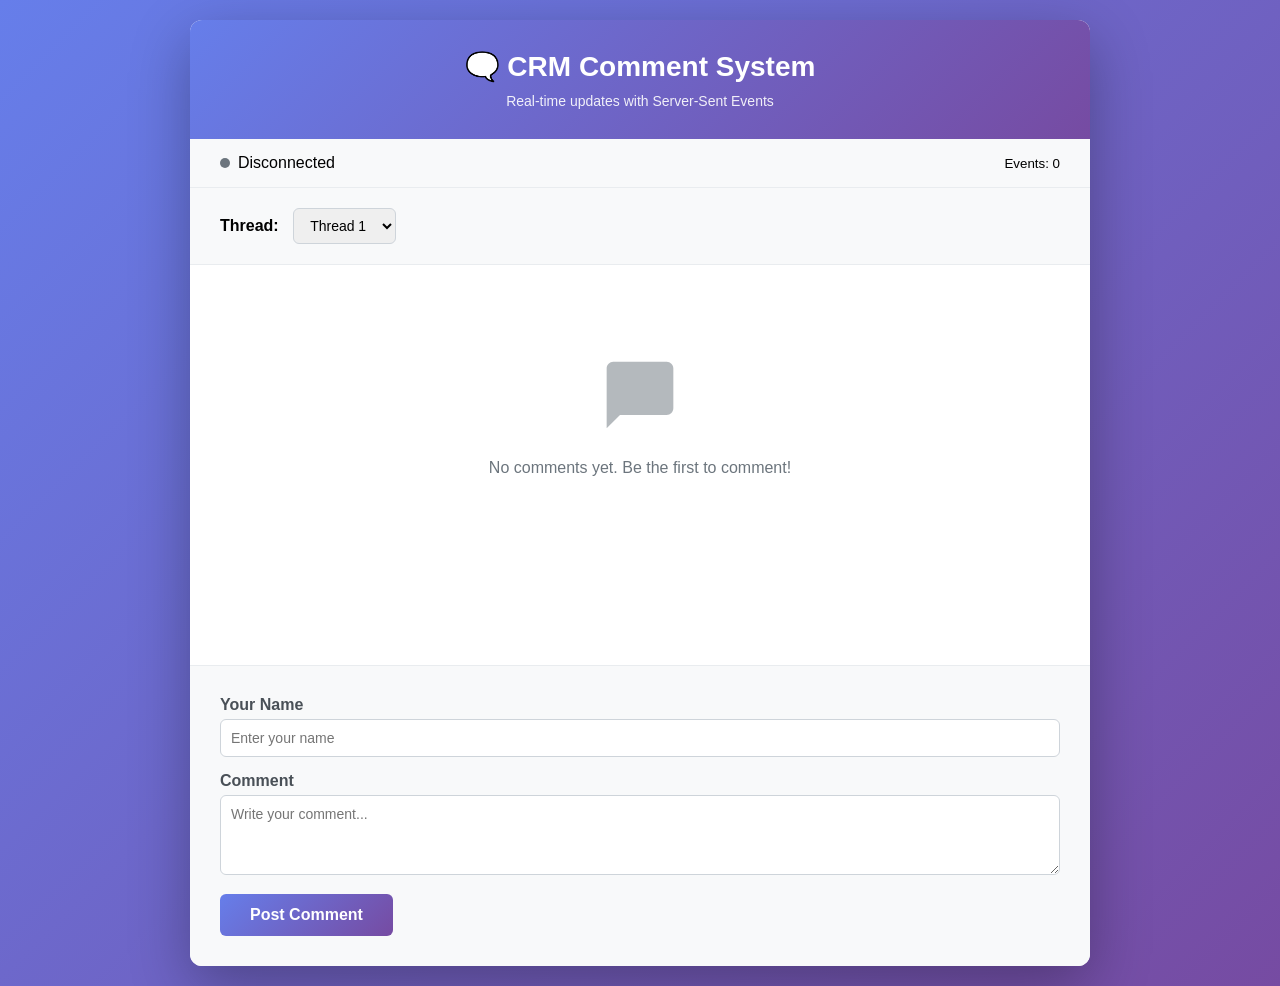
<file: examples/crm_comments/client.html>
<!DOCTYPE html>
<html lang="en">

<head>
    <meta charset="UTF-8">
    <meta name="viewport" content="width=device-width, initial-scale=1.0">
    <title>CRM Comments - Real-time Updates</title>
    <style>
        * {
            margin: 0;
            padding: 0;
            box-sizing: border-box;
        }

        body {
            font-family: -apple-system, BlinkMacSystemFont, 'Segoe UI', Roboto, Oxygen, Ubuntu, Cantarell, sans-serif;
            background: linear-gradient(135deg, #667eea 0%, #764ba2 100%);
            min-height: 100vh;
            padding: 20px;
        }

        .container {
            max-width: 900px;
            margin: 0 auto;
            background: white;
            border-radius: 12px;
            box-shadow: 0 20px 60px rgba(0, 0, 0, 0.3);
            overflow: hidden;
        }

        .header {
            background: linear-gradient(135deg, #667eea 0%, #764ba2 100%);
            color: white;
            padding: 30px;
            text-align: center;
        }

        .header h1 {
            font-size: 28px;
            margin-bottom: 10px;
        }

        .header .subtitle {
            font-size: 14px;
            opacity: 0.9;
        }

        .status {
            padding: 15px 30px;
            background: #f8f9fa;
            border-bottom: 1px solid #e9ecef;
            display: flex;
            justify-content: space-between;
            align-items: center;
        }

        .status-indicator {
            display: flex;
            align-items: center;
            gap: 8px;
        }

        .status-dot {
            width: 10px;
            height: 10px;
            border-radius: 50%;
            background: #6c757d;
            animation: pulse 2s infinite;
        }

        .status-dot.connected {
            background: #28a745;
        }

        @keyframes pulse {

            0%,
            100% {
                opacity: 1;
            }

            50% {
                opacity: 0.5;
            }
        }

        .thread-selector {
            padding: 20px 30px;
            background: #f8f9fa;
            border-bottom: 1px solid #e9ecef;
        }

        .thread-selector label {
            font-weight: 600;
            margin-right: 10px;
        }

        .thread-selector select {
            padding: 8px 12px;
            border: 1px solid #ced4da;
            border-radius: 6px;
            font-size: 14px;
            cursor: pointer;
        }

        .comments-section {
            padding: 30px;
            min-height: 400px;
        }

        .comment {
            background: #f8f9fa;
            padding: 15px;
            border-radius: 8px;
            margin-bottom: 15px;
            border-left: 3px solid #667eea;
            transition: all 0.3s ease;
        }

        .comment.new-comment {
            animation: slideIn 0.5s ease;
            background: #e7f3ff;
            border-left-color: #28a745;
        }

        .comment.updated-comment {
            animation: highlight 0.5s ease;
            background: #fff3cd;
            border-left-color: #ffc107;
        }

        @keyframes slideIn {
            from {
                opacity: 0;
                transform: translateY(-20px);
            }

            to {
                opacity: 1;
                transform: translateY(0);
            }
        }

        @keyframes highlight {

            0%,
            100% {
                background: #f8f9fa;
            }

            50% {
                background: #fff3cd;
            }
        }

        .comment-header {
            display: flex;
            justify-content: space-between;
            align-items: center;
            margin-bottom: 8px;
        }

        .comment-author {
            font-weight: 600;
            color: #495057;
        }

        .comment-time {
            font-size: 12px;
            color: #6c757d;
        }

        .comment-content {
            color: #212529;
            line-height: 1.5;
        }

        .comment-actions {
            margin-top: 10px;
            display: flex;
            gap: 10px;
        }

        .comment-actions button {
            padding: 4px 12px;
            font-size: 12px;
            border: none;
            border-radius: 4px;
            cursor: pointer;
            transition: all 0.2s;
        }

        .btn-edit {
            background: #007bff;
            color: white;
        }

        .btn-edit:hover {
            background: #0056b3;
        }

        .btn-delete {
            background: #dc3545;
            color: white;
        }

        .btn-delete:hover {
            background: #c82333;
        }

        .comment-form {
            padding: 30px;
            background: #f8f9fa;
            border-top: 1px solid #e9ecef;
        }

        .form-group {
            margin-bottom: 15px;
        }

        .form-group label {
            display: block;
            margin-bottom: 5px;
            font-weight: 600;
            color: #495057;
        }

        .form-group input,
        .form-group textarea {
            width: 100%;
            padding: 10px;
            border: 1px solid #ced4da;
            border-radius: 6px;
            font-size: 14px;
            font-family: inherit;
        }

        .form-group textarea {
            resize: vertical;
            min-height: 80px;
        }

        .btn-submit {
            background: linear-gradient(135deg, #667eea 0%, #764ba2 100%);
            color: white;
            padding: 12px 30px;
            border: none;
            border-radius: 6px;
            font-size: 16px;
            font-weight: 600;
            cursor: pointer;
            transition: transform 0.2s;
        }

        .btn-submit:hover {
            transform: translateY(-2px);
        }

        .btn-submit:active {
            transform: translateY(0);
        }

        .empty-state {
            text-align: center;
            padding: 60px 20px;
            color: #6c757d;
        }

        .empty-state svg {
            width: 80px;
            height: 80px;
            margin-bottom: 20px;
            opacity: 0.5;
        }

        .notification {
            position: fixed;
            top: 20px;
            right: 20px;
            background: white;
            padding: 15px 20px;
            border-radius: 8px;
            box-shadow: 0 4px 20px rgba(0, 0, 0, 0.15);
            animation: slideInRight 0.3s ease;
            z-index: 1000;
        }

        @keyframes slideInRight {
            from {
                transform: translateX(400px);
                opacity: 0;
            }

            to {
                transform: translateX(0);
                opacity: 1;
            }
        }
    </style>
</head>

<body>
    <div class="container">
        <div class="header">
            <h1>🗨️ CRM Comment System</h1>
            <div class="subtitle">Real-time updates with Server-Sent Events</div>
        </div>

        <div class="status">
            <div class="status-indicator">
                <div class="status-dot" id="statusDot"></div>
                <span id="statusText">Disconnected</span>
            </div>
            <div>
                <small id="eventCounter">Events: 0</small>
            </div>
        </div>

        <div class="thread-selector">
            <label for="threadSelect">Thread:</label>
            <select id="threadSelect">
                <option value="1">Thread 1</option>
                <option value="2">Thread 2</option>
                <option value="3">Thread 3</option>
            </select>
        </div>

        <div class="comments-section" id="commentsSection">
            <div class="empty-state">
                <svg viewBox="0 0 24 24" fill="currentColor">
                    <path d="M20 2H4c-1.1 0-2 .9-2 2v18l4-4h14c1.1 0 2-.9 2-2V4c0-1.1-.9-2-2-2z" />
                </svg>
                <p>No comments yet. Be the first to comment!</p>
            </div>
        </div>

        <div class="comment-form">
            <form id="commentForm">
                <div class="form-group">
                    <label for="author">Your Name</label>
                    <input type="text" id="author" name="author" required placeholder="Enter your name">
                </div>
                <div class="form-group">
                    <label for="content">Comment</label>
                    <textarea id="content" name="content" required placeholder="Write your comment..."></textarea>
                </div>
                <button type="submit" class="btn-submit">Post Comment</button>
            </form>
        </div>
    </div>

    <script>
        const API_BASE = 'http://localhost:8000';
        let eventSource = null;
        let currentThreadId = 1;
        let eventCount = 0;

        // Initialize
        document.addEventListener('DOMContentLoaded', () => {
            loadComments();
            connectSSE();

            // Thread selector
            document.getElementById('threadSelect').addEventListener('change', (e) => {
                currentThreadId = parseInt(e.target.value);
                loadComments();
                reconnectSSE();
            });

            // Comment form
            document.getElementById('commentForm').addEventListener('submit', handleSubmit);
        });

        // Connect to SSE stream
        function connectSSE() {
            if (eventSource) {
                eventSource.close();
            }

            const topic = `comment_thread:${currentThreadId}`;
            eventSource = new EventSource(`${API_BASE}/events?topic=${topic}`);

            eventSource.onopen = () => {
                document.getElementById('statusDot').classList.add('connected');
                document.getElementById('statusText').textContent = 'Connected';
                console.log('SSE connection established');
            };

            eventSource.onerror = (error) => {
                document.getElementById('statusDot').classList.remove('connected');
                document.getElementById('statusText').textContent = 'Disconnected';
                console.error('SSE connection error:', error);
                
                // Attempt reconnection after delay
                setTimeout(() => {
                    console.log('Attempting to reconnect...');
                    connectSSE();
                }, 3000);
            };

            // Handle comment events
            eventSource.addEventListener('comment_created', (e) => {
                eventCount++;
                document.getElementById('eventCounter').textContent = `Events: ${eventCount}`;
                loadComments();
                showNotification('New comment added!', 'success');
            });

            eventSource.addEventListener('comment_updated', (e) => {
                eventCount++;
                document.getElementById('eventCounter').textContent = `Events: ${eventCount}`;
                loadComments();
                showNotification('Comment updated!', 'info');
            });

            eventSource.addEventListener('comment_deleted', (e) => {
                eventCount++;
                document.getElementById('eventCounter').textContent = `Events: ${eventCount}`;
                loadComments();
                showNotification('Comment deleted!', 'warning');
            });

            // Handle heartbeat
            eventSource.addEventListener('ping', (e) => {
                console.log('Heartbeat received at', new Date().toISOString());
            });

            // Handle error events from server
            eventSource.addEventListener('error', (e) => {
                try {
                    const data = JSON.parse(e.data);
                    if (data.message && data.message.includes('connection limit')) {
                        showNotification('Server is at capacity. Retrying...', 'error');
                        // Retry with exponential backoff
                        setTimeout(() => connectSSE(), 5000);
                    } else {
                        showNotification('Connection error occurred', 'error');
                    }
                } catch (err) {
                    console.error('Error parsing error event:', err);
                }
            });
        }

        function reconnectSSE() {
            eventCount = 0;
            document.getElementById('eventCounter').textContent = 'Events: 0';
            connectSSE();
        }

        // Load comments via REST
        async function loadComments() {
            try {
                const response = await fetch(`${API_BASE}/threads/${currentThreadId}/comments`);
                const data = await response.json();
                renderComments(data.comments);
            } catch (error) {
                console.error('Failed to load comments:', error);
            }
        }

        // Render comments
        function renderComments(comments) {
            const section = document.getElementById('commentsSection');

            if (comments.length === 0) {
                section.innerHTML = `
                    <div class="empty-state">
                        <svg viewBox="0 0 24 24" fill="currentColor">
                            <path d="M20 2H4c-1.1 0-2 .9-2 2v18l4-4h14c1.1 0 2-.9 2-2V4c0-1.1-.9-2-2-2z"/>
                        </svg>
                        <p>No comments yet. Be the first to comment!</p>
                    </div>
                `;
                return;
            }

            section.innerHTML = comments.map(comment => `
                <div class="comment" data-id="${comment.id}">
                    <div class="comment-header">
                        <span class="comment-author">${escapeHtml(comment.author)}</span>
                        <span class="comment-time">${formatTime(comment.created_at)}</span>
                    </div>
                    <div class="comment-content">${escapeHtml(comment.content)}</div>
                    <div class="comment-actions">
                        <button class="btn-edit" onclick="editComment('${comment.id}')">Edit</button>
                        <button class="btn-delete" onclick="deleteComment('${comment.id}')">Delete</button>
                    </div>
                </div>
            `).join('');
        }

        // Handle form submission
        async function handleSubmit(e) {
            e.preventDefault();

            const author = document.getElementById('author').value;
            const content = document.getElementById('content').value;

            try {
                const response = await fetch(`${API_BASE}/threads/${currentThreadId}/comments`, {
                    method: 'POST',
                    headers: { 'Content-Type': 'application/json' },
                    body: JSON.stringify({
                        thread_id: currentThreadId,
                        author,
                        content
                    })
                });

                if (response.ok) {
                    document.getElementById('content').value = '';
                    showNotification('Comment posted successfully!', 'success');
                } else {
                    const error = await response.json();
                    showNotification(`Failed: ${error.detail || 'Unknown error'}`, 'error');
                }
            } catch (error) {
                console.error('Failed to post comment:', error);
                showNotification('Network error. Please try again.', 'error');
            }
        }

        // Edit comment
        async function editComment(commentId) {
            const newContent = prompt('Edit comment:');
            if (!newContent) return;

            try {
                const response = await fetch(`${API_BASE}/comments/${commentId}`, {
                    method: 'PUT',
                    headers: { 'Content-Type': 'application/json' },
                    body: JSON.stringify({ content: newContent })
                });

                if (response.ok) {
                    showNotification('Comment updated successfully!', 'success');
                } else {
                    const error = await response.json();
                    showNotification(`Failed: ${error.detail || 'Unknown error'}`, 'error');
                }
            } catch (error) {
                console.error('Failed to update comment:', error);
                showNotification('Network error. Please try again.', 'error');
            }
        }

        // Delete comment
        async function deleteComment(commentId) {
            if (!confirm('Delete this comment?')) return;

            try {
                const response = await fetch(`${API_BASE}/comments/${commentId}`, {
                    method: 'DELETE'
                });

                if (response.ok) {
                    showNotification('Comment deleted successfully!', 'success');
                } else {
                    const error = await response.json();
                    showNotification(`Failed: ${error.detail || 'Unknown error'}`, 'error');
                }
            } catch (error) {
                console.error('Failed to delete comment:', error);
                showNotification('Network error. Please try again.', 'error');
            }
        }

        // Show notification
        function showNotification(message, type = 'info') {
            const notification = document.createElement('div');
            notification.className = 'notification';
            notification.style.borderLeft = `4px solid ${getNotificationColor(type)}`;
            notification.textContent = message;
            document.body.appendChild(notification);

            setTimeout(() => {
                notification.style.opacity = '0';
                setTimeout(() => notification.remove(), 300);
            }, 3000);
        }

        function getNotificationColor(type) {
            const colors = {
                success: '#28a745',
                info: '#17a2b8',
                warning: '#ffc107',
                error: '#dc3545'
            };
            return colors[type] || colors.info;
        }

        // Utility functions
        function escapeHtml(text) {
            const div = document.createElement('div');
            div.textContent = text;
            return div.innerHTML;
        }

        function formatTime(isoString) {
            const date = new Date(isoString);
            return date.toLocaleString();
        }

        // Cleanup on page unload
        window.addEventListener('beforeunload', () => {
            if (eventSource) {
                eventSource.close();
            }
        });
    </script>
</body>

</html>
</file>
